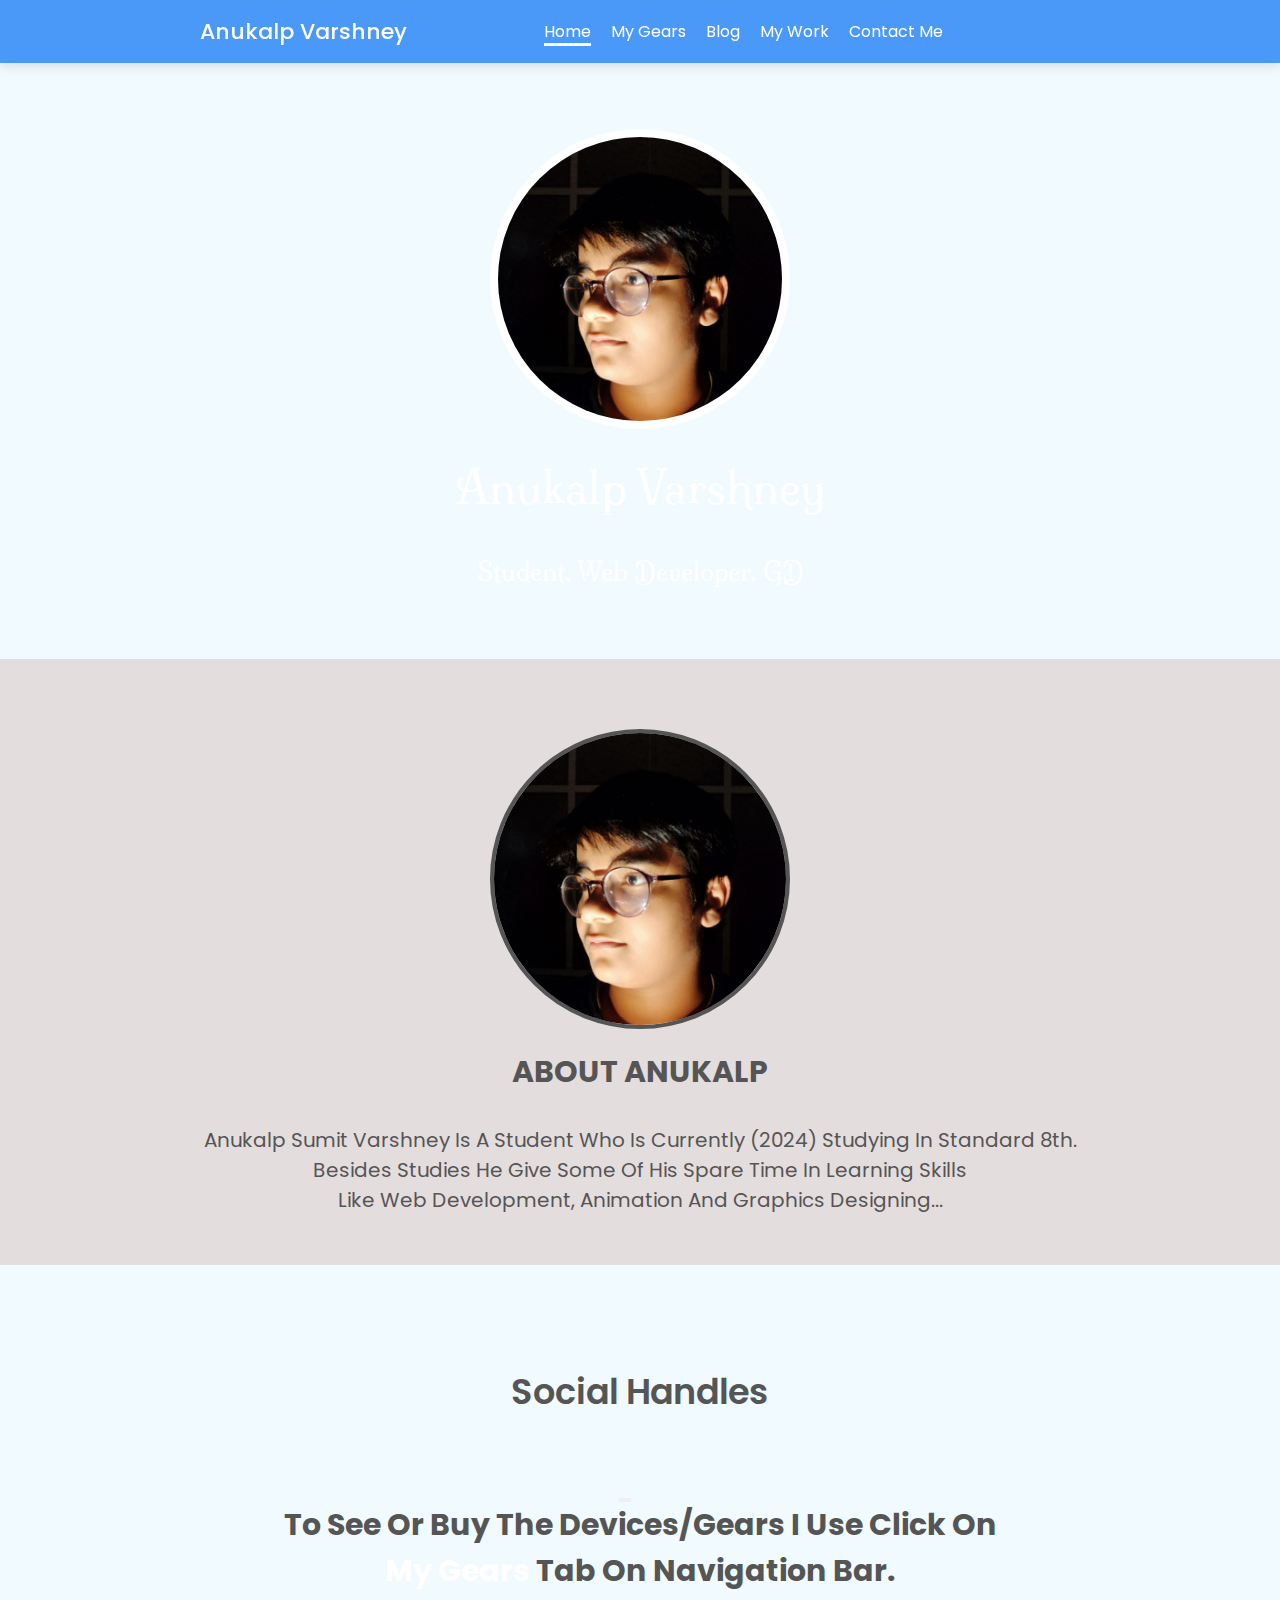
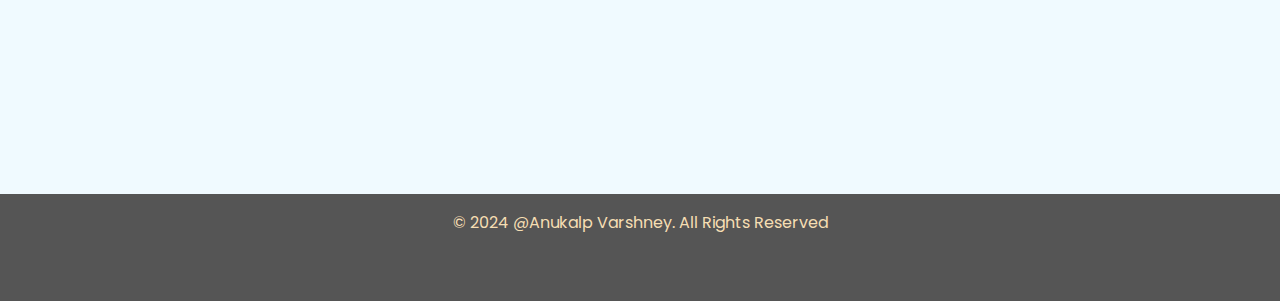
<file: index.html>
<!DOCTYPE html>
<html lang="en">
<head>
    <meta charset="UTF-8">
    <meta name="viewport" content="width=device-width, initial-scale=1.0">
    <title>Home | Anukalp Varshney</title>
    <link rel="stylesheet" href="style.css">
    <link rel="stylesheet" href="https://unicons.iconscout.com/release/v4.0.0/css/line.css" />
    <link rel="shortcut icon" href="my_image.jpg" type="image/x-icon">
    <link rel="stylesheet" href="https://cdnjs.cloudflare.com/ajax/libs/font-awesome/6.5.1/css/all.min.css" integrity="sha512-DTOQO9RWCH3ppGqcWaEA1BIZOC6xxalwEsw9c2QQeAIftl+Vegovlnee1c9QX4TctnWMn13TZye+giMm8e2LwA==" crossorigin="anonymous" referrerpolicy="no-referrer" />
</head>
<body>
    

<nav class="nav">
        <i class="uil uil-bars navOpenBtn"></i>
        <a href="index.html" class="logo">Anukalp Varshney</a>
        <ul class="nav-links">
          <i class="uil uil-times navCloseBtn"></i>
          <li><a href="index.html" class="active">Home</a></li>
          <li><a href="gears.html">My Gears</a></li>
          <li><a href="blog.html">Blog</a></li>
          <li><a href="work.html">My Work</a></li>
          <li><a href="contact.html">Contact Me</a></li>
        </ul>
        <i class="uil uil-search search-icon" id="searchIcon"></i>
        <div class="search-box">
          <i class="uil uil-search search-icon"></i>
          <input type="text" placeholder="Search here..." />
        </div>
  </nav>

<div class="top-sec">

    <div class="ts-photo">
        <img src="my_image.jpg" alt="">
    </div>

    <div class="ts-name">
        <h1>Anukalp Varshney</h1>
    </div>

    <div class="ts-skills">
        <h2>Student, Web Developer, GD</h2>
    </div>
</div>

<div class="about-me">

  <div class="am-image">
    <img src="my_image.jpg" alt="">
  </div>

  <div class="am-txt">
    <h2>ABOUT ANUKALP</h2>
  </div>

  <div class="am-info">
    <p>Anukalp Sumit Varshney Is A Student Who Is Currently (2024) Studying In Standard 8th.</p>
  </div>

  <div class="am-info">
    <p>Besides Studies He Give Some Of His Spare Time In Learning Skills</p>
  </div>

  <div class="am-info">
    <p id="last-1">Like Web Development, Animation And Graphics Designing...</p>
  </div>

</div>

<div class="social-handles">

  <div class="sh-txt">
    <h1>Social Handles</h1>
  </div>

  <div class="sh-icons">

    <button onclick="openInNewTab('https://www.youtube.com/@MS-Anukalp')"><i class="fa-brands fa-youtube"></i></button>
    <button onclick="openInNewTab('https://x.com/AnukalpVarshney')"> <i class="fa-brands fa-twitter"></i></button>
    <button onclick="openInNewTab('https://www.instagram.com/anukalp_varshney_/?hl=en')"><i class="fa-brands fa-instagram"></i></button>

  </div>

</div>

<div class="gears-intro">
  <h1>To See Or Buy The Devices/Gears I Use Click On</h1>
</div>

<div class="gears-intro">
  <h1 id="last-2"> <a id="" href="gears.html"><span>My Gears</span></a> Tab On Navigation Bar.</h1>
</div>



<div class="footer">

  <div class="f-name">
    <p class="copyright">&copy; 2024 @Anukalp Varshney. All Rights Reserved</p>
  </div>

  <div class="sh-icon">
    <button onclick="openInNewTab('https://www.youtube.com/@MS-Anukalp')"><i class="fa-brands fa-youtube"></i></button>
    <button onclick="openInNewTab('https://x.com/AnukalpVarshney')"> <i class="fa-brands fa-twitter"></i></button>
    <button onclick="openInNewTab('https://www.instagram.com/anukalp_varshney_/?hl=en')"><i class="fa-brands fa-instagram"></i></button>
  </div>

</div>






      
      
    <script>
        const nav = document.querySelector(".nav"),
  searchIcon = document.querySelector("#searchIcon"),
  navOpenBtn = document.querySelector(".navOpenBtn"),
  navCloseBtn = document.querySelector(".navCloseBtn");

searchIcon.addEventListener("click", () => {
  nav.classList.toggle("openSearch");
  nav.classList.remove("openNav");
  if (nav.classList.contains("openSearch")) {
    return searchIcon.classList.replace("uil-search", "uil-times");
  }
  searchIcon.classList.replace("uil-times", "uil-search");
});

navOpenBtn.addEventListener("click", () => {
  nav.classList.add("openNav");
  nav.classList.remove("openSearch");
  searchIcon.classList.replace("uil-times", "uil-search");
});
navCloseBtn.addEventListener("click", () => {
  nav.classList.remove("openNav");
});
    </script>

<script>
  function openInNewTab(url) {
  window.open(url, '_blank').focus();
}
</script>

</body>
</html>
</file>
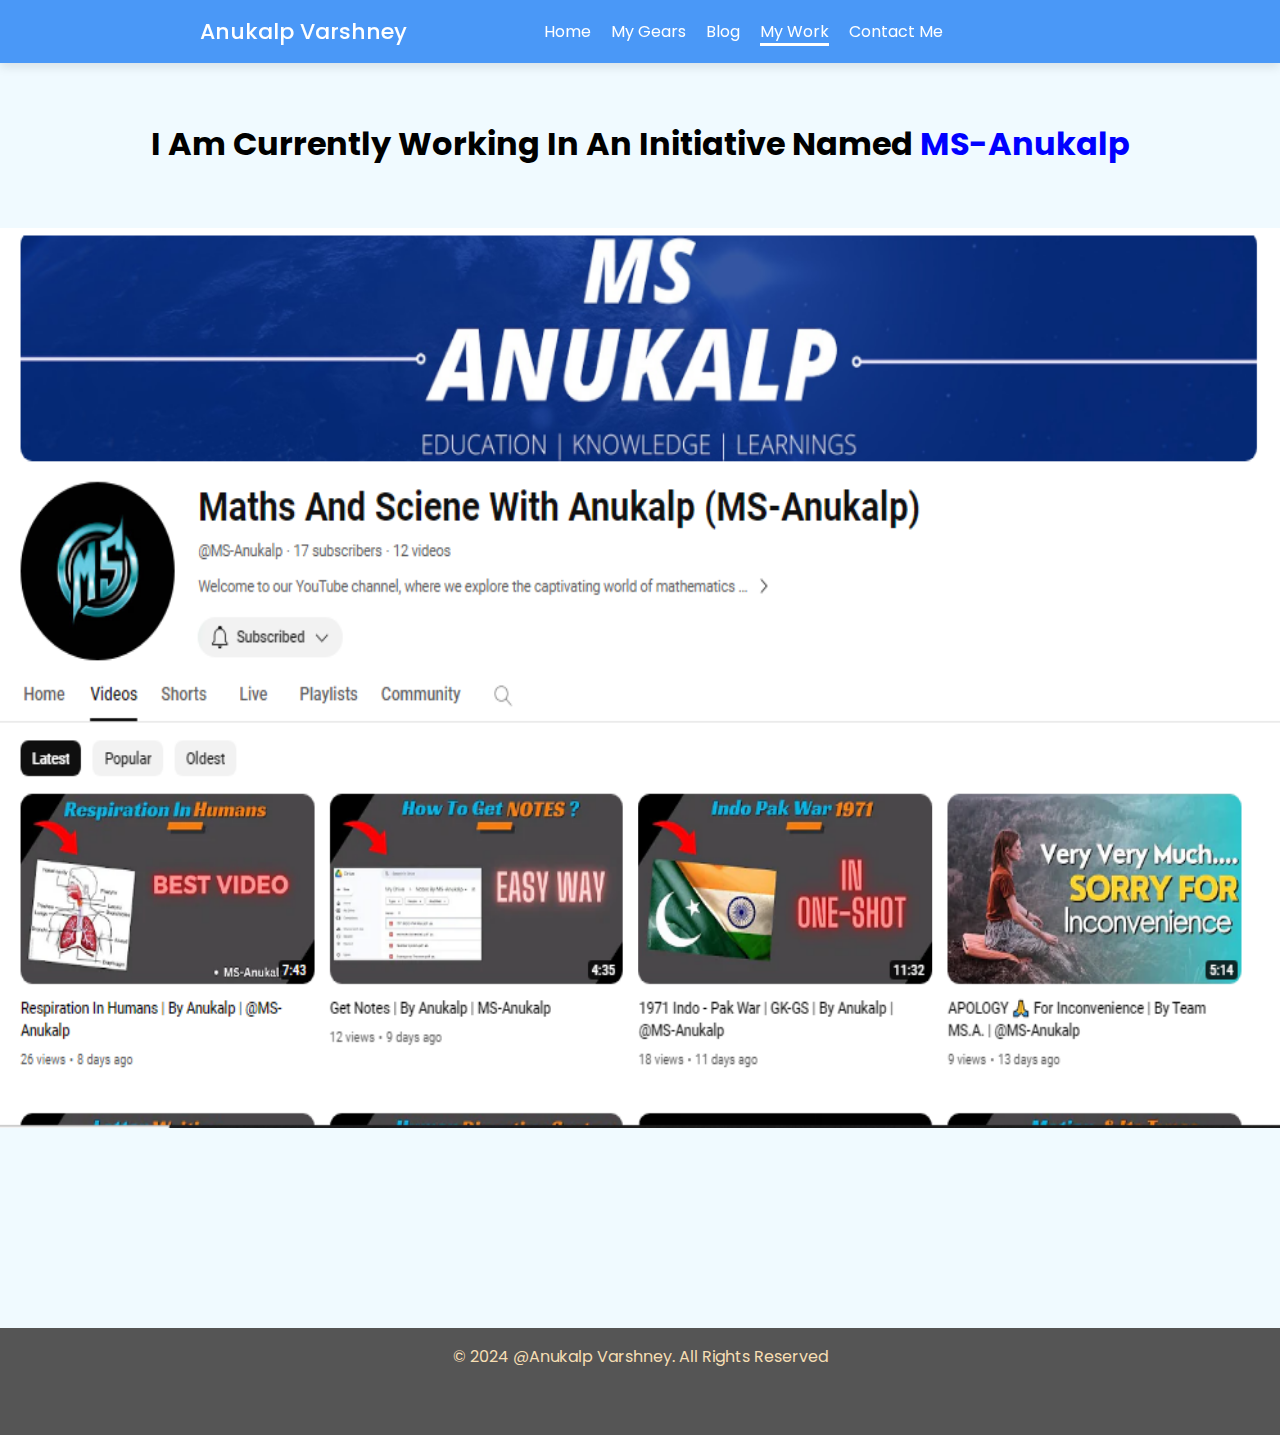
<file: work.html>
<!DOCTYPE html>
<html lang="en">
<head>
    <meta charset="UTF-8">
    <meta name="viewport" content="width=device-width, initial-scale=1.0">
    <title>My Work | Anukalp Varshney</title>
    <link rel="stylesheet" href="work.css">
    <link rel="stylesheet" href="https://unicons.iconscout.com/release/v4.0.0/css/line.css" />
    <link rel="shortcut icon" href="my_image.jpg" type="image/x-icon">
    <link rel="stylesheet" href="https://cdnjs.cloudflare.com/ajax/libs/font-awesome/6.5.1/css/all.min.css" integrity="sha512-DTOQO9RWCH3ppGqcWaEA1BIZOC6xxalwEsw9c2QQeAIftl+Vegovlnee1c9QX4TctnWMn13TZye+giMm8e2LwA==" crossorigin="anonymous" referrerpolicy="no-referrer" />
</head>
<body>
    

<nav class="nav">
        <i class="uil uil-bars navOpenBtn"></i>
        <a href="index.html" class="logo">Anukalp Varshney</a>
        <ul class="nav-links">
          <i class="uil uil-times navCloseBtn"></i>
          <li><a href="index.html">Home</a></li>
          <li><a href="gears.html">My Gears</a></li>
          <li><a href="blog.html"  >Blog</a></li>
          <li><a href="work.html" class="active">My Work</a></li>
          <li><a href="contact.html">Contact Me</a></li>
        </ul>
        <i class="uil uil-search search-icon" id="searchIcon"></i>
        <div class="search-box">
          <i class="uil uil-search search-icon"></i>
          <input type="text" placeholder="Search here..." />
        </div>
  </nav>



  <div class="ms">
    <h1>I Am Currently Working In An Initiative Named <a id="channel" href="https://www.youtube.com/@MS-Anukalp"><span>MS-Anukalp</span></a></h1>
  </div>

  <div class="ms-info">

  
    <img src="yt.PNG" alt="">
    

  </div>


  
 

  <div class="footer">

    <div class="f-name">
      <p class="copyright">&copy; 2024 @Anukalp Varshney. All Rights Reserved</p>
    </div>
  
    <div class="sh-icon">
      <button onclick="openInNewTab('https://www.youtube.com/@MS-Anukalp')"><i class="fa-brands fa-youtube"></i></button>
      <button onclick="openInNewTab('https://x.com/AnukalpVarshney')"> <i class="fa-brands fa-twitter"></i></button>
      <button onclick="openInNewTab('https://www.instagram.com/anukalp_varshney_/?hl=en')"><i class="fa-brands fa-instagram"></i></button>
    </div>
  
  </div>




























 


<script>
    const nav = document.querySelector(".nav"),
searchIcon = document.querySelector("#searchIcon"),
navOpenBtn = document.querySelector(".navOpenBtn"),
navCloseBtn = document.querySelector(".navCloseBtn");

searchIcon.addEventListener("click", () => {
nav.classList.toggle("openSearch");
nav.classList.remove("openNav");
if (nav.classList.contains("openSearch")) {
return searchIcon.classList.replace("uil-search", "uil-times");
}
searchIcon.classList.replace("uil-times", "uil-search");
});

navOpenBtn.addEventListener("click", () => {
nav.classList.add("openNav");
nav.classList.remove("openSearch");
searchIcon.classList.replace("uil-times", "uil-search");
});
navCloseBtn.addEventListener("click", () => {
nav.classList.remove("openNav");
});
</script>

<script>
    function openInNewTab(url) {
    window.open(url, '_blank').focus();
  }
  </script>


</body>
</html>
</file>
<file: style.css>
/* Google Fonts - Poppins */
@import url("https://fonts.googleapis.com/css2?family=Poppins:wght@300;400;500;600&display=swap");
@import url('https://fonts.googleapis.com/css2?family=Milonga&display=swap');
#link1{
  color: blue;
  text-decoration: underline;
}
* {
  margin: 0;
  padding: 0;
  box-sizing: border-box;
  font-family: "Poppins", sans-serif;
}
body {
  background: #f0faff;
}
.nav {
  position: fixed;
  top: 0;
  left: 0;
  width: 100%;
  padding: 15px 200px;
  background: #4a98f7;
  box-shadow: 0 4px 10px rgba(0, 0, 0, 0.1);
}
.nav,
.nav .nav-links {
  display: flex;
  align-items: center;
}
.nav {
  justify-content: space-between;
}
a {
  color: #fff;
  text-decoration: none;
}
.nav .logo {
  font-size: 22px;
  transition: 0.5s ease-in-out;
  font-weight: 500;
}
.nav .logo:hover {
    transform: scale(1.1);
}

.nav .nav-links {
  column-gap: 20px;
  list-style: none;
}
.nav .nav-links a {
  transition: all 0.2s linear;
}
.nav.openSearch .nav-links a {
  opacity: 0;
  pointer-events: none;
}
.nav .search-icon {
  color: #fff;
  font-size: 20px;
  cursor: pointer;
}
.nav .search-box {
  position: absolute;
  right: 250px;
  height: 45px;
  max-width: 555px;
  width: 100%;
  opacity: 0;
  pointer-events: none;
  transition: all 0.2s linear;
}
.nav.openSearch .search-box {
  opacity: 1;
  pointer-events: auto;
}
.search-box .search-icon {
  position: absolute;
  left: 15px;
  top: 50%;
  left: 15px;
  color: #4a98f7;
  transform: translateY(-50%);
}
.search-box input {
  height: 100%;
  width: 100%;
  border: none;
  outline: none;
  border-radius: 6px;
  background-color: #fff;
  padding: 0 15px 0 45px;
}

.nav .navOpenBtn,
.nav .navCloseBtn {
  display: none;
}
.top-sec{
    margin-top: 59px;
    height: 600px;
    width: 100%;
    background-image: url(https://ravigupta.me/portfolio/prjAssets/visualDevelopment/Wanderings/Wanderings08.jpg);
}
.ts-photo{
    display: flex;
    align-items: center;
    justify-content: center;
}
.ts-photo img{
    width: 300px;
    margin-top: 70px;
    border: 8px solid #fff;
    border-radius: 50%;
    margin-bottom: 20px;
}
.ts-name{
    display: flex;
    align-items: center;
    justify-content: center;
}
.ts-name h1{
    font-size: 45px;
    color: #fff;
    padding: 10px;
    border-radius: 10px;
    font-weight: 300;
    font-family: 'Milonga', sans-serif;
}
.ts-skills{
    display: flex;
    align-items: center;
    justify-content: center;
}
.ts-skills h2{
    font-size: 25px;
    color: #fff;
    margin-top: 20px;
    padding: 10px;
    border-radius: 10px;
    font-weight: 300;
    font-family: 'Milonga', sans-serif;
}

.about-me{
    background-color: #e4dddd;
    margin-bottom: 100px;
}

.am-image, .am-txt, .am-info{
    display: flex;
    align-items: center;
    justify-content: center;
}

.am-image img{
    width: 300px;
    margin-top: 70px;
    border: 4px solid #555555;
    border-radius: 50%;
    margin-bottom: 20px;
}

.am-txt h2{
    font-size: 30px;
    color: #555555;
    margin-bottom: 30px;
}
.am-info p{
    font-size: 20px;
    color: #555555;
}
#last-1{
    margin-bottom: 50px;
}
.sh-txt{
    display: flex;
    align-items: center;
    justify-content: center;
}
.sh-txt h1{
  font-size: 35px;
  font-weight: 600;
  color: #555555;
  margin-bottom: 80px;
}

.sh-icons{
  display: flex;
  align-items: center;
  justify-content: center;
  margin-left: -31px;
}


.gears-intro{
  display: flex;
  align-items: center;
  justify-content: center;
}
.gears-intro h1{
  font-size: 30px;
  font-weight: 700;
  color: #555555;
}
#last-2{
  margin-bottom: 200px;
}
#farzi{
  margin-bottom: 10px;
  margin-top: 10px;
}
.footer {
  background-color: #555;
  padding: 1rem;
  text-align: center;
}

.footer p {
  margin: 0;
  font-size: 1rem;
  color: wheat;
}

.sh-icon button{
  font-size: 30px;
  margin-left: 30px;
  margin-top: 40px;
  background: transparent;
  border: none;
  outline: none;
  margin-bottom: 10px;
  color: #fff;
}







.active{
  border-bottom: 3px solid white;
}







/* responsive */
@media screen and (max-width: 1160px) {
  .nav {
    padding: 15px 100px;
  }
  .nav .search-box {
    right: 150px;
  }
}
@media screen and (max-width: 950px) {
  .nav {
    padding: 15px 50px;
  }
  .nav .search-box {
    right: 100px;
    max-width: 400px;
  }
}
@media screen and (max-width: 768px) {
  .nav .navOpenBtn,
  .nav .navCloseBtn {
    display: block;
  }
  .nav {
    padding: 15px 20px;
  }
  .nav .nav-links {
    position: fixed;
    top: 0;
    left: -100%;
    height: 100%;
    max-width: 280px;
    width: 100%;
    padding-top: 100px;
    row-gap: 30px;
    flex-direction: column;
    background-color: #11101d;
    box-shadow: 0 2px 10px rgba(0, 0, 0, 0.1);
    transition: all 0.4s ease;
    z-index: 100;
  }
  .nav.openNav .nav-links {
    left: 0;
  }
  .nav .navOpenBtn {
    color: #fff;
    font-size: 20px;
    cursor: pointer;
  }
  .nav .navCloseBtn {
    position: absolute;
    top: 20px;
    right: 20px;
    color: #fff;
    font-size: 20px;
    cursor: pointer;
  }
  .nav .search-box {
    top: calc(100% + 10px);
    max-width: calc(100% - 20px);
    right: 50%;
    transform: translateX(50%);
    box-shadow: 0 2px 10px rgba(0, 0, 0, 0.1);
  }
}

@media screen and (max-width: 768px) {
  .am-info p{
    font-size: 15px;
  }
}

@media screen and (max-width: 425px) {

  .gears-intro h1{
    font-size: 17px;
  }

}

@media screen and (max-width: 375px) {

  .ts-name h1{
    font-size: 40px;
  }
  .gears-intro h1{
    font-size: 14px;
  }

}

@media screen and (max-width: 320px) {

  .ts-name h1{
    font-size: 30px;
  }
  .gears-intro h1{
    font-size: 14px;
  }
  .ts-skills h2{
    font-size: 20px;
  }
  .gears-intro h1{
    font-size: 13px;
  }
}
</file>
<file: work.css>
@import url("https://fonts.googleapis.com/css2?family=Poppins:wght@300;400;500;600&display=swap");
@import url('https://fonts.googleapis.com/css2?family=Milonga&display=swap');
.active{
    border-bottom: 3px solid #fff;
  }
* {
  margin: 0;
  padding: 0;
  box-sizing: border-box;
  font-family: "Poppins", sans-serif;
}
body {
  background: #f0faff;
}
.nav {
  position: fixed;
  top: 0;
  left: 0;
  width: 100%;
  padding: 15px 200px;
  background: #4a98f7;
  box-shadow: 0 4px 10px rgba(0, 0, 0, 0.1);
}
.nav,
.nav .nav-links {
  display: flex;
  align-items: center;
}
.nav {
  justify-content: space-between;
}
a {
  color: #fff;
  text-decoration: none;
}
.nav .logo {
  font-size: 22px;
  transition: 0.5s ease-in-out;
  font-weight: 500;
}
.nav .logo:hover {
    transform: scale(1.1);
}

.nav .nav-links {
  column-gap: 20px;
  list-style: none;
}
.nav .nav-links a {
  transition: all 0.2s linear;
}
.nav.openSearch .nav-links a {
  opacity: 0;
  pointer-events: none;
}
.nav .search-icon {
  color: #fff;
  font-size: 20px;
  cursor: pointer;
}
.nav .search-box {
  position: absolute;
  right: 250px;
  height: 45px;
  max-width: 555px;
  width: 100%;
  opacity: 0;
  pointer-events: none;
  transition: all 0.2s linear;
}
.nav.openSearch .search-box {
  opacity: 1;
  pointer-events: auto;
}
.search-box .search-icon {
  position: absolute;
  left: 15px;
  top: 50%;
  left: 15px;
  color: #4a98f7;
  transform: translateY(-50%);
}
.search-box input {
  height: 100%;
  width: 100%;
  border: none;
  outline: none;
  border-radius: 6px;
  background-color: #fff;
  padding: 0 15px 0 45px;
}

.nav .navOpenBtn,
.nav .navCloseBtn {
  display: none;
}
.ms-info{
    margin-top: 60px;
    height: 100vh;
    width: 100%;
    margin-bottom: 200px;
}
#channel{
    color: blue;
}
.ms-info img{
    height: 100vh;
    width: 100%;
}
.ms{
    margin-top: 120px;
    display: flex;
    align-items: center;
    justify-content: center;
}










































.footer {
    background-color: #555;
    padding: 1rem;
    text-align: center;
  }
  
  .footer p {
    margin: 0;
    font-size: 1rem;
    color: wheat;
  }
  
  .sh-icon button{
    font-size: 30px;
    margin-left: 30px;
    margin-top: 40px;
    background: transparent;
    border: none;
    outline: none;
    margin-bottom: 10px;
    color: #fff;
  }


/* Responsive Styles */
@media screen and (max-width: 768px) {
    .nav .navOpenBtn,
    .nav .navCloseBtn {
      display: block;
    }
  
    .nav {
      padding: 15px;
    }
  
    .nav .nav-links {
      position: fixed;
      top: 0;
      left: -100%;
      height: 100%;
      max-width: 280px;
      width: 100%;
      padding-top: 100px;
      row-gap: 30px;
      flex-direction: column;
      background-color: #11101d;
      box-shadow: 0 2px 10px rgba(0, 0, 0, 0.1);
      transition: all 0.4s ease;
      z-index: 100;
    }
  
    .nav.openNav .nav-links {
      left: 0;
    }
  
    .nav .navOpenBtn {
      color: #fff;
      font-size: 20px;
      cursor: pointer;
    }
  
    .nav .navCloseBtn {
      position: absolute;
      top: 20px;
      right: 20px;
      color: #fff;
      font-size: 20px;
      cursor: pointer;
    }
  
    .nav .search-box {
      top: calc(100% + 10px);
      max-width: calc(100% - 30px);
      width: calc(100% - 30px);
      left: 50%;
      transform: translateX(-50%);
      box-shadow: 0 2px 10px rgba(0, 0, 0, 0.1);
    }
  
    .item-details button {
      font-size: 20px;
      padding: 8px 16px;
    }
  
    .gears-intro h1 {
      font-size: 30px;
      margin-bottom: 100px;
    }
  }
  
  @media screen and (max-width: 425px) {
    .gears-intro h1 {
      font-size: 24px;
      margin-bottom: 80px;
    }
  }
  
  @media screen and (max-width: 320px) {
    .gears-intro h1 {
      font-size: 20px;
      margin-bottom: 60px;
    }
  }
</file>
